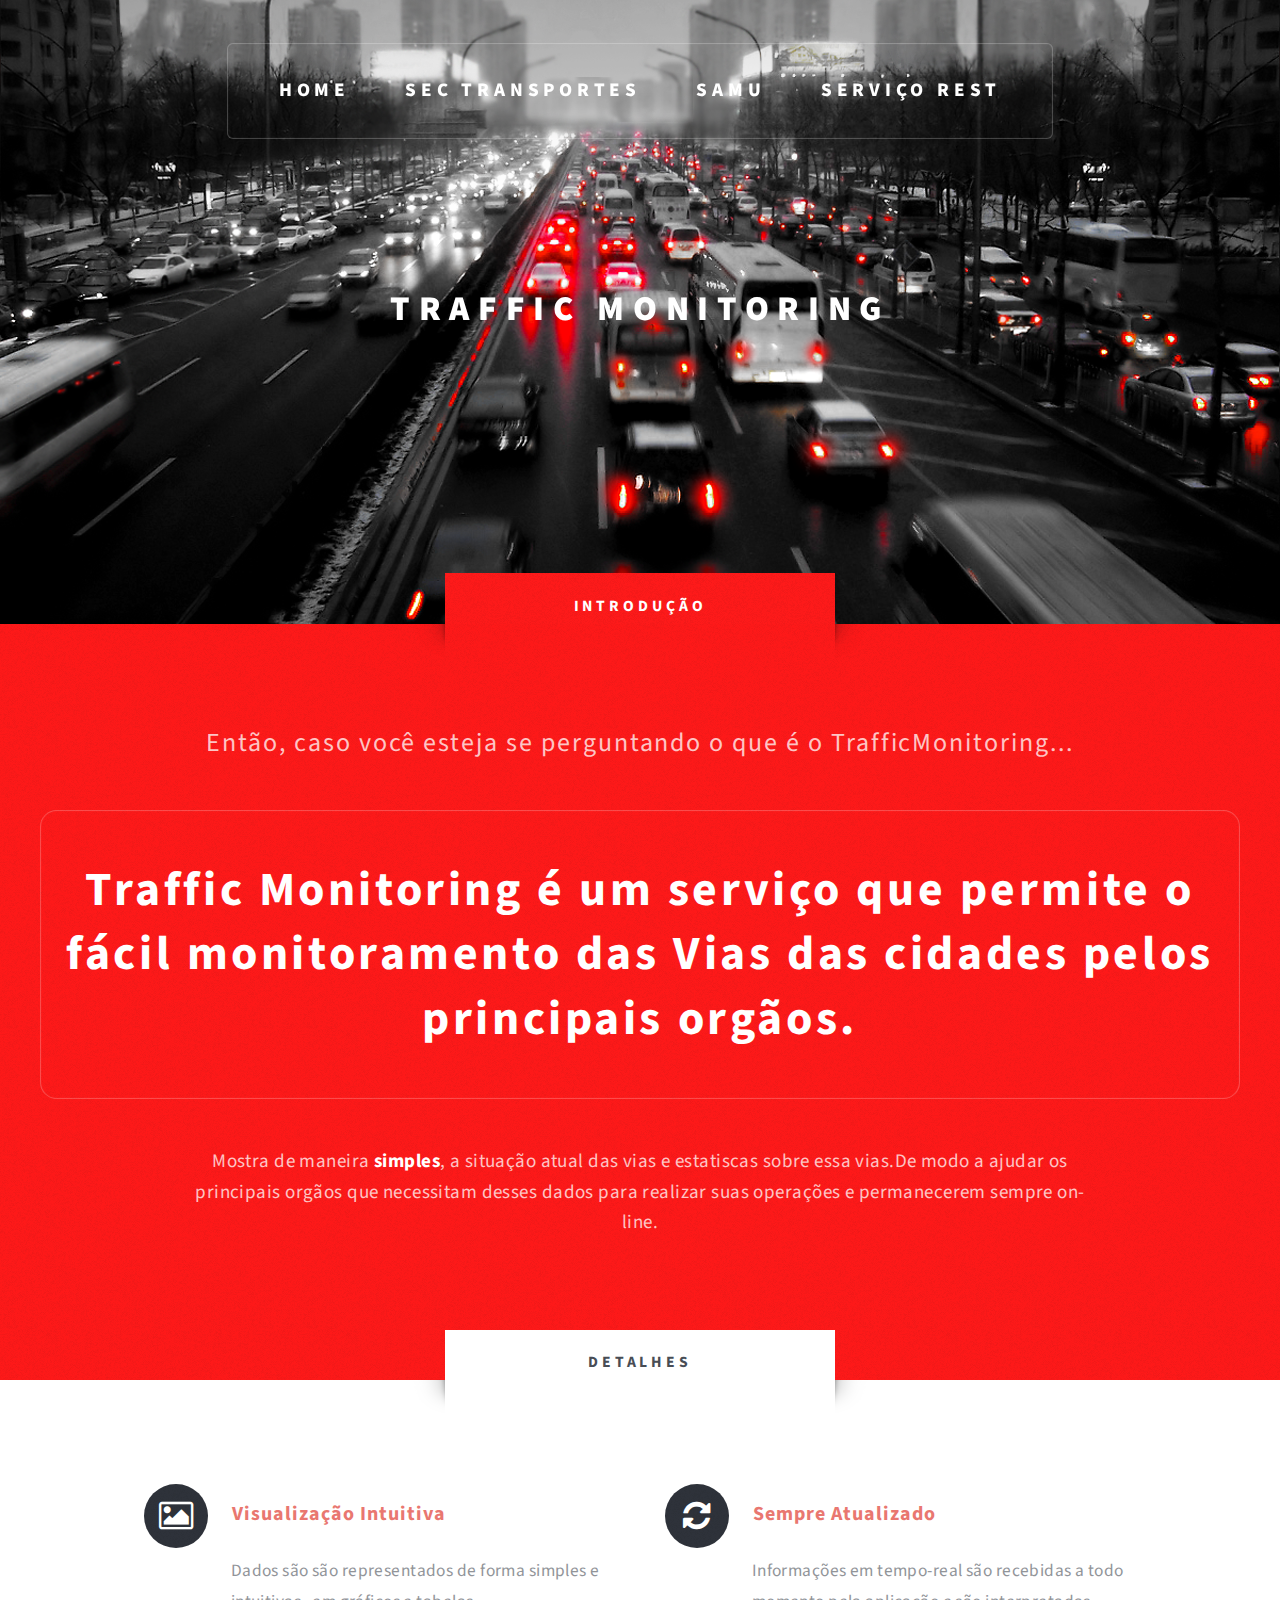
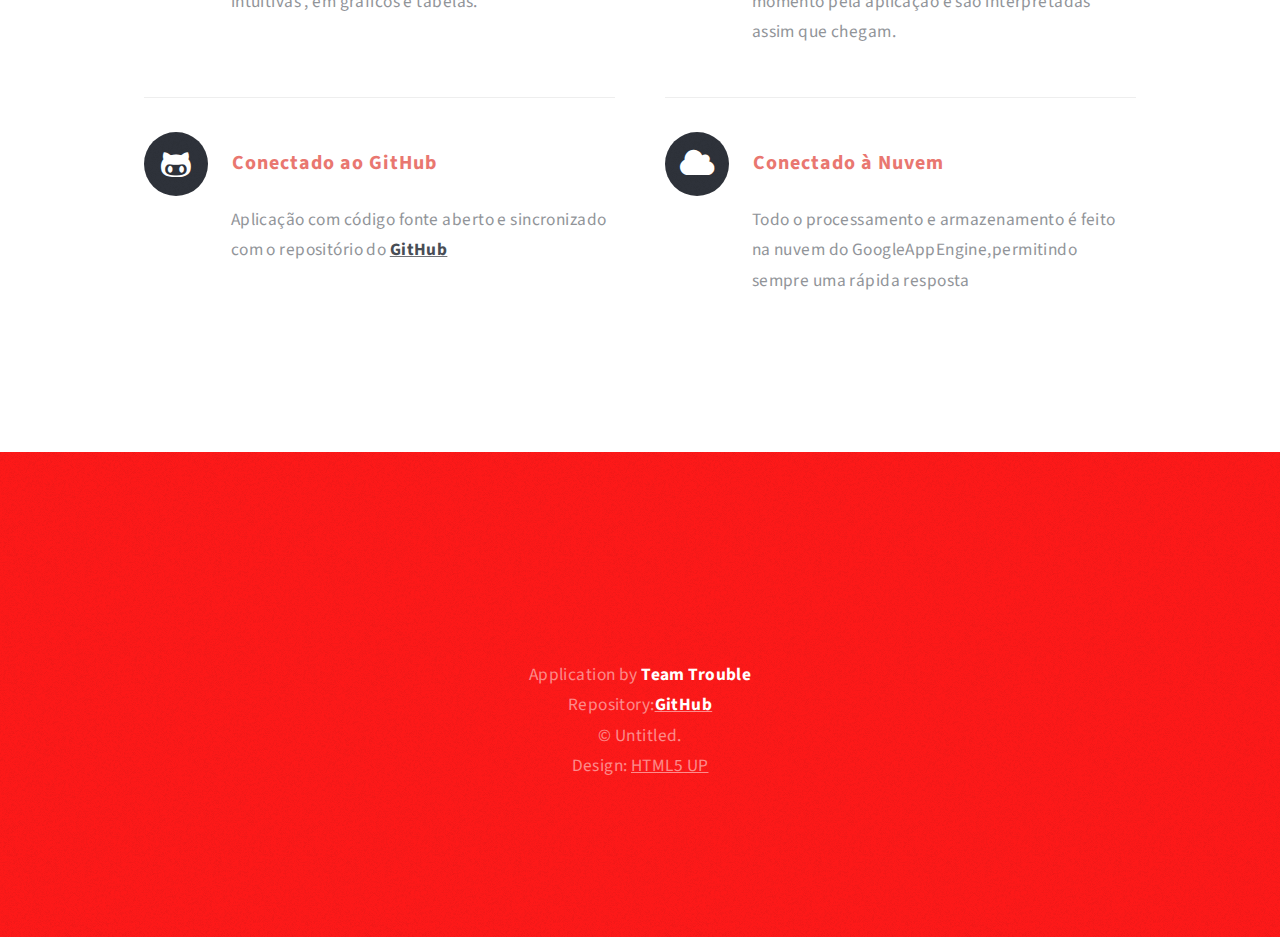
<file: TrafficMonitoring/war/index.html>
<!DOCTYPE HTML>
<html>
	<head>
		<title>TrafficMonitoring</title>
		<meta http-equiv="content-type" content="text/html; charset=utf-8" />
		<meta name="description" content="" />
		<meta name="keywords" content="" />
		<!--[if lte IE 8]><script src="css/ie/html5shiv.js"></script><![endif]-->
		<script src="js/jquery.min.js"></script>
		<script src="js/jquery.dropotron.min.js"></script>
		<script src="js/skel.min.js"></script>
		<script src="js/skel-layers.min.js"></script>
		<script src="js/init.js"></script>
		<script src="https://www.google.com/jsapi"></script>
		<script src="js/charts.js"></script>
		<noscript>
			<link rel="stylesheet" href="css/skel.css" />
			<link rel="stylesheet" href="css/style.css" />
			<link rel="stylesheet" href="css/style-desktop.css" />
		</noscript>
		<!--[if lte IE 8]><link rel="stylesheet" href="css/ie/v8.css" /><![endif]-->
	</head>
	<body class="homepage">

		<!-- Header -->
			<div id="header-wrapper" class="wrapper">
				<div id="header">
					
					<!-- Logo -->
						<div id="logo">
							<h1><a href="index.html">Traffic Monitoring</a></h1>
							
						</div>
					
					<!-- Nav -->
						<nav id="nav">
							<ul>
								<li class="current"><a href="index.html">Home</a></li>
								<li><a href="sec-transportes.jsp">Sec Transportes</a></li>
								<li><a href="samu.jsp">SAMU</a></li>
								<li><a href="rest.html">Serviço REST</a></li>
								
								
							</ul>
						</nav>

				</div>
			</div>
		
		<!-- Intro -->
			<div id="intro-wrapper" class="wrapper style1">
				<div class="title">Introdução</div>
				<section id="intro" class="container">
					<p class="style1"> Então, caso você esteja se perguntando o que é o TrafficMonitoring...</p>
					<p class="style2">
						Traffic Monitoring é um serviço que permite o fácil monitoramento das Vias das cidades pelos principais orgãos.
					</p>
					<p class="style3">Mostra de maneira <strong>simples</strong>, a situação atual das vias e estatiscas sobre essa vias.De 
					modo a ajudar os principais orgãos que necessitam desses dados para realizar suas operações e permanecerem sempre on-line.</p> 
					<br><br><br>

				</section>
			</div>
		
		<!-- Main -->
			<div class="wrapper style2">
				<div class="title">Detalhes</div>
				<div id="main" class="container">
					
					<!-- Features -->
						<section id="features">
							<div class="feature-list">
								<div class="row">
									<div class="6u">
										<section>
											<h3 class="icon fa-picture-o">Visualização Intuitiva</h3>
											<p>Dados são são representados de forma simples e intuitivas , em gráficos e tabelas.</p>
										</section>
									</div>
									
									<div class="6u">
										<section>
											<h3 class="icon fa-refresh">Sempre Atualizado</h3>
											<p>Informações em tempo-real são recebidas a todo momento pela aplicação e são interpretadas assim que chegam. </p>
										</section>
									</div>
								</div>
								<div class="row">
									<div class="6u">
										<section>
											<h3 class="icon fa-github-alt">Conectado ao GitHub</h3>
											<p>Aplicação com código fonte aberto e sincronizado com o repositório do <a href="https://github.com/vivianep/TrafficMonitoringWeb.git"><strong>GitHub</strong></a></p>
										</section>
									</div>
									<div class="6u">
										<section>
											<h3 class="icon fa-cloud">Conectado à Nuvem</h3>
											<p>Todo o processamento e armazenamento é feito na nuvem do GoogleAppEngine,permitindo sempre uma rápida resposta</p>
										</section>
									</div>
								
								</div>
								
							</div>
							
						</section>
				
				</div>
			</div>
		
	
		<!-- Footer -->
		<div id="footer-wrapper" class="wrapper">
				
					<div id="copyright">
					<li> Application by <strong>Team Trouble</strong></li>
					<li>Repository:<a href="https://github.com/vivianep/TrafficMonitoringWeb.git"><strong>GitHub</strong></a></li>
					<li>&copy; Untitled.</li><li>Design: <a href="http://html5up.net">HTML5 UP</a></li>
					
				</div>
		</div>
	</body>
</html>
</file>
<file: TrafficMonitoring/war/css/style-desktop.css>
/*
	Escape Velocity by HTML5 UP
	html5up.net | @n33co
	Free for personal and commercial use under the CCA 3.0 license (html5up.net/license)
*/

/*********************************************************************************/
/* Basic                                                                         */
/*********************************************************************************/

	body, input, select, textarea
	{
		font-size: 13pt;
		line-height: 1.75em;
		letter-spacing: 0.025em;
	}

	body
	{
		min-width: 900px;
	}

	hr
	{
		margin: 2em 0 2em 0;
	}

	/* Section/Article */

		section,
		article
		{
			margin: 0 0 4em 0;
		}

		header.style1
		{
			padding: 3em 0 3em 0;
		}

			header.style1 h2
			{
				font-size: 2em;
				letter-spacing: 0.075em;
				line-height: 1.5em;
			}
			
			header.style1 p
			{
				display: block;
				margin: 1.15em 0 0 0;
				font-size: 1.3em;
				letter-spacing: 0.075em;
				line-height: 1.5em;
			}

	/* Form */

		form
		{
		}
		
			form label
			{
				margin: 0.25em 0 0.5em 0;
			}

	/* Button */

		input[type="button"],
		input[type="submit"],
		input[type="reset"],
		.button
		{
			padding: 0 2.25em 0 2.25em;
			font-size: 0.9em;
			min-width: 12em;
			height: 4em;
			line-height: 4em;
		}
		
			input[type="button"].big,
			input[type="submit"].big,
			input[type="reset"].big,
			.button.big
			{
				font-size: 1em;
				min-width: 14em;
			}

	/* List */

		ul
		{
		}

			ul.actions
			{
				margin: 3em 0 0 0;
			}
			
				form ul.actions
				{
					margin-top: 0;
				}
			
				ul.actions li
				{
					display: inline-block;
					margin: 0 0.75em 0 0.75em;
				}
				
				ul.actions li:first-child
				{
					margin-left: 0;
				}
				
				ul.actions li:last-child
				{
					margin-right: 0;
				}
				
				ul.actions-centered
				{
					text-align: center;
				}

	/* Feature List */		

		.feature-list
		{
		}

			.feature-list section
			{
				padding-top: 2em;
				border-top: solid 1px #eee;
			}

			.feature-list .row
			{
			}
		
				.feature-list .row:first-child
				{
				}
				
					.feature-list .row:first-child section
					{
						padding-top: 0;
						border-top: 0;
					}

			.feature-list h3
			{
				margin: 0 0 0.75em 0;
				font-size: 1.15em;
				letter-spacing: 0.05em;
				margin-top: -0.35em;
			}

				.feature-list h3:before
				{
					width: 64px;
					height: 64px;
					line-height: 64px;
					margin-right: 0.75em;
					font-size: 32px;
					top: 0.2em;
				}
		
			.feature-list p
			{
				margin: 0 0 0 5em;
			}
			
			.feature-list.small
			{
			}
			
				.feature-list.small h3
				{
				}
			
					.feature-list.small h3:before
					{
						font-size: 24px;
						line-height: 45px;
						width: 45px;
						height: 45px;
						margin-right: 1em;
					}
					
				.feature-list.small p
				{
					margin: 0 0 0 4em;
				}

	/* Box */

		.box
		{
		}
		
			.box header
			{
				margin: 0 0 1.5em 0;
			}

				.box header.style1
				{
					position: relative;
					margin: -0.5em 0 0 0;
					padding-top: 0;
				}

			.box h2
			{
				margin: 0 0 0.75em 0;
				font-size: 1.15em;
				letter-spacing: 0.05em;
			}

			.box h3
			{
				margin: 0 0 0.5em 0;
				font-size: 1em;
				font-weight: 600;
				letter-spacing: 0.05em;
			}

		.box.post-excerpt
		{
		}
		
			.box.post-excerpt .image.left
			{
				position: relative;
				top: 0.5em;
				width: 5em;
			}
			
			.box.-post-excerpt h3,
			.box.post-excerpt p
			{
				margin-left: 7em;
			}
			
/*********************************************************************************/
/* Wrappers                                                                      */
/*********************************************************************************/

	.wrapper
	{
		padding: 6em 0 9em 0;
	}

		.wrapper .title
		{
			font-size: 0.9em;
			width: 25em;
			height: 3.25em;
			top: -3.25em;
			line-height: 3.25em;
			margin-bottom: -3.25em;
			margin-left: -12.5em;
			padding-top: 0.5em;
		}

	#header-wrapper
	{
		padding: 0;
	}

	#intro-wrapper
	{
		padding-bottom: 3em;
	}


/*********************************************************************************/
/* Header                                                                        */
/*********************************************************************************/

	#header
	{
		position: relative;
		padding: 12em 0;
	}

		.homepage #header
		{
			padding: 18em 0;
		}

/*********************************************************************************/
/* Logo                                                                          */
/*********************************************************************************/

	#logo
	{
		position: absolute;
		height: 5em;
		top: 50%;
		left: 0;
		width: 100%;
		text-align: center;
		margin-top: -0.5em;
	}

		.homepage #logo
		{
			margin-top: -1em;
		}

		#logo h1
		{
			font-size: 2em;
			letter-spacing: 0.25em;
		}
		
		#logo p
		{
			margin: 1.25em 0 0 0;
			display: block;
			letter-spacing: 0.2em;
			font-size: 0.9em;
		}

/*********************************************************************************/
/* Nav                                                                           */
/*********************************************************************************/

	#nav
	{
		position: absolute;
		display: block;
		top: 2.5em;
		left: 0;
		width: 100%;
		text-align: center;
	}

		#nav > ul > li > ul
		{
			display: none;
		}

		#nav > ul
		{
			display: inline-block;
			border-radius: 0.35em;
			box-shadow: inset 0px 0px 1px 1px rgba(255,255,255,0.25);
			padding: 0 1.5em 0 1.5em;
		}

		#nav > ul > li
		{
			display: inline-block;
			text-align: center;
			padding: 0 1.5em 0 1.5em;
		}
		
			#nav > ul > li > a,
			#nav > ul > li > span
			{
				display: block;
				color: #ffffff;
				text-transform: uppercase;
				text-decoration: none;
				font-size: 1.1em;
				letter-spacing: 0.25em;
				height: 5em;
				line-height: 5em;
				font-weight: 800;
				-moz-transition: all .25s ease-in-out;
				-webkit-transition: all .25s ease-in-out;
				-o-transition: all .25s ease-in-out;
				-ms-transition: all .25s ease-in-out;
				transition: all .25s ease-in-out;
				outline: 0;
			}
			
			#nav > ul > li:hover > a,
			#nav > ul > li.active > a,
			#nav > ul > li.active > span
			{
				color: #ffffff;
			}

	.dropotron
	{
		background: #222835 url('images/overlay.png');
		background-color: rgba(44,50,63,0.925);
		padding: 1.25em 1em 1.25em 1em;
		border-radius: 0.35em;
		box-shadow: inset 0px 0px 1px 1px rgba(255,255,255,0.25);
		min-width: 12em;
		text-align: left;
		margin-top: -1.25em;
		margin-left: -1px;
	}
	
		.dropotron.level-0
		{
			margin-top: -1px;
			margin-left: 0;
			border-top-left-radius: 0;
			border-top-right-radius: 0;
		}
	
		.dropotron a,
		.dropotron span
		{
			display: block;
			color: #eee;
			color: rgba(255,255,255,0.75);
			text-transform: uppercase;
			text-decoration: none;
			font-size: 0.7em;
			letter-spacing: 0.25em;
			border-top: solid 1px rgba(255,255,255,0.15);
			line-height: 3em;
			-moz-transition: all .25s ease-in-out;
			-webkit-transition: all .25s ease-in-out;
			-o-transition: all .25s ease-in-out;
			-ms-transition: all .25s ease-in-out;
			transition: all .25s ease-in-out;
		}
		
		.dropotron li:first-child a,
		.dropotron li:first-child span
		{
			border-top: 0;
		}
		
		.dropotron li:hover > a,
		.dropotron li:hover > span
		{
			color: #fff;
		}

/*********************************************************************************/
/* Intro                                                                         */
/*********************************************************************************/

	#intro
	{
		text-align: center;
	}

		#intro > .style1
		{
			font-size: 1.5em;
			letter-spacing: 0.075em;
		}	
		
		#intro > .style2
		{
			font-size: 2.75em;
			letter-spacing: 0.075em;
			line-height: 1.35em;
			padding: 1em 0 1em 0;
			margin-bottom: 1em;
		}
		
		#intro > .style3
		{
			font-size: 1.1em;
			width: 48em;
			margin: 0 auto;
		}

/*********************************************************************************/
/* Features                                                                      */
/*********************************************************************************/

	#features
	{
		padding: 0 6em 0 6em;
	}

		#features header.style1
		{
			padding-bottom: 5em;
		}
		
		#features .actions
		{
			margin-top: 5em;
		}

/*********************************************************************************/
/* Highlights                                                                    */
/*********************************************************************************/

	#highlights
	{
	}

		#highlights .highlight
		{
		}

			#highlights .highlight h3
			{
				margin: 0 0 0.75em 0;
				font-size: 1.15em;
				letter-spacing: 0.05em;
			}

/*********************************************************************************/
/* Main                                                                          */
/*********************************************************************************/

	#main
	{
		margin-top: 1em;
		margin-bottom: 1em;
	}

		.homepage #main
		{
			margin-top: 0;
			margin-bottom: 0;
		}

/*********************************************************************************/
/* Footer                                                                        */
/*********************************************************************************/

	#footer
	{
	}

		#footer header.style1
		{
			padding-bottom: 0;
		}

		#footer hr
		{
			margin: 6em 0 6em 0;
		}

/*********************************************************************************/
/* Copyright                                                                     */
/*********************************************************************************/

	#copyright
	{
		margin: 6em 0 0 0;
	}
	
		#copyright ul
		{
			padding: 0.75em 1em;
			font-size: 1.0em;
			font-weight: 200;
		}
		
			#copyright ul li
			{
				display: inline-block;
				margin-left: 1em;
				padding-left: 1em;
				border-left: solid 1px #333;
				border-left-color: rgba(255,255,255,0.05);
			}
			
				#copyright ul li:first-child
				{
					border-left: 0;
					margin-left: 0;
					padding-left: 0;
				}
</file>
<file: TrafficMonitoring/war/css/ie/v8.css>
/*
	Escape Velocity by HTML5 UP
	html5up.net | @n33co
	Free for personal and commercial use under the CCA 3.0 license (html5up.net/license)
*/

/*********************************************************************************/
/* Basic                                                                         */
/*********************************************************************************/

	form input[type="text"],
	form input[type="email"],
	form input[type="password"],
	form select,
	form textarea,
	input[type="button"],
	input[type="submit"],
	input[type="reset"],
	.button,
	#intro > .style2,
	#copyright ul,
	#nav > ul,
	.dropotron
	{
		position: relative;
		-ms-behavior: url('css/ie/PIE.htc');
	}

	/* Section/Article */

		section,
		article
		{
		}
		
			section > .last-child,
			article > .last-child
			{
				margin-bottom: 0;
			}

			section.last-child,
			article.last-child
			{
				margin-bottom: 0;
			}
		
/*********************************************************************************/
/* Wrappers                                                                      */
/*********************************************************************************/

	.wrapper
	{
	}

		.wrapper .title:before,
		.wrapper .title:after
		{
			display: none;
    	}
 
 	#header-wrapper
	{
		-ms-behavior: url('css/ie/backgroundsize.min.htc');
	}
	
/*********************************************************************************/
/* Copyright                                                                     */
/*********************************************************************************/

	#copyright
	{
		margin: 0;
	}
</file>
<file: TrafficMonitoring/war/css/skel.css>
/* Resets (http://meyerweb.com/eric/tools/css/reset/ | v2.0 | 20110126 | License: none (public domain)) */

	html,body,div,span,applet,object,iframe,h1,h2,h3,h4,h5,h6,p,blockquote,pre,a,abbr,acronym,address,big,cite,code,del,dfn,em,img,ins,kbd,q,s,samp,small,strike,strong,sub,sup,tt,var,b,u,i,center,dl,dt,dd,ol,ul,li,fieldset,form,label,legend,table,caption,tbody,tfoot,thead,tr,th,td,article,aside,canvas,details,embed,figure,figcaption,footer,header,hgroup,menu,nav,output,ruby,section,summary,time,mark,audio,video{margin:0;padding:0;border:0;font-size:100%;font:inherit;vertical-align:baseline;}article,aside,details,figcaption,figure,footer,header,hgroup,menu,nav,section{display:block;}body{line-height:1;}ol,ul{list-style:none;}blockquote,q{quotes:none;}blockquote:before,blockquote:after,q:before,q:after{content:'';content:none;}table{border-collapse:collapse;border-spacing:0;}body{-webkit-text-size-adjust:none}

/* Box Model */

	*, *:before, *:after {
		-moz-box-sizing: border-box;
		-webkit-box-sizing: border-box;
		box-sizing: border-box;
	}

/* Container */

	body {
		/* min-width: (containers) */
		min-width: 1200px;
	}

	.container {
		margin-left: auto;
		margin-right: auto;
		
		/* width: (containers) */
		width: 1200px;
	}

	/* Modifiers */
	
		.container.small {
			/* width: (containers) * 0.75; */
			width: 900px;
		}

		.container.large {
			width: 100%;

			/* max-width: (containers) * 1.25; */
			max-width: 1500px;

			/* min-width: (containers); */
			min-width: 1200px;
		}

/* Grid */

	.\31 2u { width: 100% }
	.\31 1u { width: 91.6666666667% }
	.\31 0u { width: 83.3333333333% }
	.\39 u { width: 75% }
	.\38 u { width: 66.6666666667% }
	.\37 u { width: 58.3333333333% }
	.\36 u { width: 50% }
	.\35 u { width: 41.6666666667% }
	.\34 u { width: 33.3333333333% }
	.\33 u { width: 25% }
	.\32 u { width: 16.6666666667% }
	.\31 u { width: 8.3333333333% }
	.\-11u { margin-left: 91.6666666667% }
	.\-10u { margin-left: 83.3333333333% }
	.\-9u { margin-left: 75% }
	.\-8u { margin-left: 66.6666666667% }
	.\-7u { margin-left: 58.3333333333% }
	.\-6u { margin-left: 50% }
	.\-5u { margin-left: 41.6666666667% }
	.\-4u { margin-left: 33.3333333333% }
	.\-3u { margin-left: 25% }
	.\-2u { margin-left: 16.6666666667% }
	.\-1u { margin-left: 8.3333333333% }

	/* Rows */

		.row > * {
			float: left;
		}

		.row:after {
			content: '';
			display: block;
			clear: both;
			height: 0;
		}

		.row:first-child > * {
			padding-top: 0 !important;
		}

		.row.uniform > * > :first-child {
			margin-top: 0;
		}

		.row.uniform > * > :last-child {
			margin-bottom: 0;
		}

		/* Normal */

			.row > * {
				/* padding-left: (gutters) */
				padding-left: 40px;
			}

			.row + .row > * {
				/* padding: (gutters) 0 0 (gutters) */
				padding: 40px 0 0 40px;
			}

			.row {
				/* margin-left: -(gutters) */
				margin-left: -40px;
			}

			.row + .row.uniform > * {
				/* padding: (gutters.vertical) 0 0 (gutters.vertical) */
				padding: 40px 0 0 40px;
			}

		/* Flush */

			.row.flush > * {
				padding-left: 0;
			}

			.row + .row.flush > * {
				padding: 0;
			}

			.row.flush {
				margin-left: 0;
			}

			.row + .row.uniform.flush > * {
				padding: 0;
			}

		/* Quarter */

			.row.quarter > * {
				/* padding-left: (gutters * 0.25) */
				padding-left: 10px;
			}

			.row + .row.quarter > * {
				/* padding: (gutters * 0.25) 0 0 (gutters * 0.25) */
				padding: 10px 0 0 10px;
			}

			.row.quarter {
				/* margin-left: -(gutters * 0.25) */
				margin-left: -10px;
			}

			.row + .row.uniform.quarter > * {
				/* padding: (gutters.vertical * 0.25) 0 0 (gutters.vertical * 0.25) */
				padding: 10px 0 0 10px;
			}

		/* Half */

			.row.half > * {
				/* padding-left: (gutters * 0.5) */
				padding-left: 20px;
			}

			.row + .row.half > * {
				/* padding: (gutters * 0.5) 0 0 (gutters * 0.5) */
				padding: 20px 0 0 20px;
			}

			.row.half {
				/* margin-left: -(gutters * 0.5) */
				margin-left: -20px;
			}

			.row + .row.uniform.half > * {
				/* padding: (gutters.vertical * 0.5) 0 0 (gutters.vertical * 0.5) */
				padding: 20px 0 0 20px;
			}

		/* One and (a) Half */

			.row.oneandhalf > * {
				/* padding-left: (gutters * 1.5) */
				padding-left: 60px;
			}

			.row + .row.oneandhalf > * {
				/* padding: (gutters * 1.5) 0 0 (gutters * 1.5) */
				padding: 60px 0 0 60px;
			}

			.row.oneandhalf {
				/* margin-left: -(gutters * 1.5) */
				margin-left: -60px;
			}

			.row + .row.uniform.oneandhalf > * {
				/* padding: (gutters.vertical * 1.5) 0 0 (gutters.vertical * 1.5) */
				padding: 60px 0 0 60px;
			}

		/* Double */

			.row.double > * {
				/* padding-left: (gutters * 2) */
				padding-left: 80px;
			}

			.row + .row.double > * {
				/* padding: (gutters * 2) 0 0 (gutters * 2) */
				padding: 80px 0 0 80px;
			}

			.row.double {
				/* margin-left: -(gutters * 2) */
				margin-left: -80px;
			}
			
			.row + .row.uniform.double > * {
				/* padding: (gutters.vertical * 2) 0 0 (gutters.vertical * 2) */
				padding: 80px 0 0 80px;
			}
</file>
<file: TrafficMonitoring/war/css/style.css>
@charset 'UTF-8';
@import url('http://fonts.googleapis.com/css?family=Source+Sans+Pro:400,400italic,700,900');
@import url('font-awesome.min.css');

/*
	Escape Velocity by HTML5 UP
	html5up.net | @n33co
	Free for personal and commercial use under the CCA 3.0 license (html5up.net/license)
*/

/*********************************************************************************/
/* Basic                                                                         */
/*********************************************************************************/

	body, input, textarea, select
	{
		font-family: 'Source Sans Pro', sans-serif;
		font-weight: 400;
		color: #919499;
	}

		body.is-loading *
		{
			-moz-transition: none !important;
			-webkit-transition: none !important;
			-o-transition: none !important;
			-ms-transition: none !important;
			transition: none !important;
			-moz-animation: none !important;
			-webkit-animation: none !important;
			-o-animation: none !important;
			-ms-animation: none !important;
			animation: none !important;
		}

	h1,h2,h3,h4,h5,h6
	{
		font-weight: 700;
		color: #484d55;
	}
	
	h1 a, h2 a, h3 a, h4 a, h5 a, h6 a
	{
		color: inherit;
		text-decoration: none;
	}

	a
	{
		text-decoration: underline;
		color: #717479;
		-moz-transition: color .25s ease-in-out;
		-webkit-transition: color .25s ease-in-out;
		-o-transition: color .25s ease-in-out;
		-ms-transition: color .25s ease-in-out;
		transition: color .25s ease-in-out;
	}
	
		a:hover
		{
			text-decoration: none;
		}

	strong, b
	{
		font-weight: 700;
		color: #484d55;
	}
	
	blockquote
	{
		border-left: solid 0.5em #ddd;
		padding: 1em 0 1em 2em;
		font-style: italic;
	}
	
	em, i
	{
		font-style: italic;
	}
	
	hr
	{
		border: 0;
		border-top: solid 1px #ddd;
	}
	
	sub
	{
		position: relative;
		top: 0.5em;
		font-size: 0.8em;
	}
	
	sup
	{
		position: relative;
		top: -0.5em;
		font-size: 0.8em;
	}
	
	.nobr
	{
		white-space: nowrap;
	}

	br.clear
	{
		clear: both;
	}
	
	p, ul, ol, dl, table, blockquote, form
	{
		margin-bottom: 2em;
	}
	
	/* Table */

		table
		{
			width: 100%;
		}
		
			table.default
			{
				width: 100%;
			}
			
				table.default tbody tr:nth-child(2n+2)
				{
					background: #f4f4f4;
				}
				
				table.default td
				{
					padding: 0.5em 1em 0.5em 1em;
				}
				
				table.default th
				{
					text-align: left;
					font-weight: 400;
					padding: 0.5em 1em 0.5em 1em;
				}
			
				table.default thead
				{
					background: #484d55;
					color: #fff;
				}
				
				table.default tfoot
				{
					background: #eee;
				}
				
				table.default tbody
				{
				}

	/* Form */

		form
		{
		}
		
			form label
			{
				display: block;
				font-weight: 700;
				color: #484d55;
			}
		
			form input[type="text"],
			form input[type="email"],
			form input[type="password"],
			form select,
			form textarea
			{
				-webkit-appearance: none;
				display: block;
				border: 0;
				background: #eee;
				box-shadow: inset 0px 0px 1px 0px #a0a1a7;
				border-radius: 0.35em;
				width: 100%;
				padding: 0.75em 1em 0.75em 1em;
				-moz-transition: all .25s ease-in-out;
				-webkit-transition: all .25s ease-in-out;
				-o-transition: all .25s ease-in-out;
				-ms-transition: all .25s ease-in-out;
				transition: all .25s ease-in-out;
			}

			form input[type="text"],
			form input[type="email"],
			form input[type="password"],
			form select
			{
				line-height: 1em;
			}
			
			form textarea
			{
				min-height: 10em;
			}

				form input[type="text"]:focus,
				form input[type="email"]:focus,
				form input[type="password"]:focus,
				form select:focus,
				form textarea:focus
				{
					background: #f8f8f8;
				}
				
				form .formerize-placeholder
				{
					color: #555 !important;
					font-style: italic;
				}

				form ::-webkit-input-placeholder
				{
					color: #555 !important;
					font-style: italic;
					line-height: 1.35em;
				}

				form :-moz-placeholder
				{
					color: #555 !important;
					font-style: italic;
				}

				form ::-moz-placeholder
				{
					color: #555 !important;
					font-style: italic;
				}

				form :-ms-input-placeholder
				{
					color: #555 !important;
					font-style: italic;
				}

				form ::-moz-focus-inner
				{
					border: 0;
				}

	/* Section/Article */

		section,
		article
		{
			margin-bottom: 3em;
		}
		
			section > :last-child,
			article > :last-child
			{
				margin-bottom: 0;
			}

			section:last-child,
			article:last-child
			{
				margin-bottom: 0;
			}
		
		header.style1
		{
			text-align: center;
		}

			header.style1 h2
			{
				font-weight: 700;
			}
			
			header.style1 p
			{
				color: #b1b4b9;
			}

	/* Image */

		.image
		{
			display: inline-block;
		}
		
			.image img
			{
				display: block;
				width: 100%;
			}

			.image.fit
			{
				display: block;
				width: 100%;
			}

			.image.left
			{
				float: left;
				margin: 0 2em 2em 0;
			}
			
			.image.centered
			{
				display: block;
				margin: 0 0 2em 0;
			}

				.image.centered img
				{
					margin: 0 auto;
					width: auto;
				}
				
			.image.featured
			{
				display: block;
				width: 100%;
				margin: 0 0 2em 0;
			}

	/* Button */
	
		input[type="button"],
		input[type="submit"],
		input[type="reset"],
		.button
		{
			display: inline-block;
			background: #444;
			text-align: center;
			text-transform: uppercase;
			font-weight: 700;
			letter-spacing: 0.25em;
			text-decoration: none;
			border-radius: 0.35em;
			border: 0;
			outline: 0;
			cursor: pointer;
			-moz-transition: all .25s ease-in-out;
			-webkit-transition: all .25s ease-in-out;
			-o-transition: all .25s ease-in-out;
			-ms-transition: all .25s ease-in-out;
			transition: all .25s ease-in-out;
		}

			input[type="button"].style1,
			input[type="submit"].style1,
			input[type="reset"].style1,
			.button.style1
			{
				background: #e97770 url('images/overlay.png');
				color: #fff;
			}

				input[type="button"].style1:hover,
				input[type="submit"].style1:hover,
				input[type="reset"].style1:hover,
				.button.style1:hover
				{
					background-color: #f98780;
				}
				
				input[type="button"].style1:active,
				input[type="submit"].style1:active,
				input[type="reset"].style1:active,
				.button.style1:active
				{
					background-color: #d96760;
				}

			input[type="button"].style2,
			input[type="submit"].style2,
			input[type="reset"].style2,
			.button.style2
			{
				background: none;
				color: #606167;
				box-shadow: inset 0px 0px 2px 0px #a0a1a7;
			}
			
				input[type="button"].style2:hover,
				input[type="submit"].style2:hover,
				input[type="reset"].style2:hover,
				.button.style2:hover
				{
					box-shadow: inset 0px 0px 2px 0px #606167;
				}
			
				input[type="button"].style2:active,
				input[type="submit"].style2:active,
				input[type="reset"].style2:active,
				.button.style2:active
				{
					box-shadow: inset 0px 0px 2px 0px #202127;
				}

			input[type="button"].style3,
			input[type="submit"].style3,
			input[type="reset"].style3,
			.button.style3
			{
				background: #2f333b url('images/overlay.png');
				color: #fff;
			}

				input[type="button"].style3:hover,
				input[type="submit"].style3:hover,
				input[type="reset"].style3:hover,
				.button.style3:hover
				{
					background-color: #3f434b;
				}
				
				input[type="button"].style3:active,
				input[type="submit"].style3:active,
				input[type="reset"].style3:active,
				.button.style3:active
				{
					background-color: #1f232b;
				}

	/* List */

		ul.default
		{
			list-style: disc;
			padding-left: 1em;
		}
		
			ul.default li
			{
				padding-left: 0.5em;
			}
			
		ul.style2
		{
		}
		
			ul.style2 li
			{
				border-top: solid 1px #eee;
				padding: 1.5em 0 0 0;
				margin: 1.5em 0 0 0;
			}
			
			ul.style2 li:first-child
			{
				border-top: 0;
				padding-top: 0;
				margin-top: 0;
			}
		
		ul.style3
		{
		}
		
			ul.style3 li
			{
				border-top: solid 1px #eee;
				padding: 0.5em 0 0 0;
				margin: 0.5em 0 0 0;
			}
			
			ul.style3 li:first-child
			{
				border-top: 0;
				padding-top: 0;
				margin-top: 0;
			}

		ol
		{
		}	

			ol.default
			{
				list-style: decimal;
				padding-left: 1.25em;
			}

				ol.default li
				{
					padding-left: 0.25em;
				}
				
	/* Feature List */

		.feature-list
		{
		}

			.feature-list h3
			{
				color: #e97770 !important;
			}
			
				.feature-list h3:before
				{
					position: relative;
					display: inline-block;
					color: #fff;
					background: #2f333b url('images/overlay.png');
					border-radius: 1em;
					text-align: center;
				}

/*********************************************************************************/
/* Icons                                                                         */
/*********************************************************************************/

	.icon {
		text-decoration: none;
	}

		.icon:before {
			display: inline-block;
			font-family: FontAwesome;
			font-size: 1.25em;
			text-decoration: none;
			font-style: normal;
			font-weight: normal;
			line-height: 1;
			-webkit-font-smoothing:antialiased;
			-moz-osx-font-smoothing:grayscale;
		}
		
		.icon > .label {
			display: none;
		}

/*********************************************************************************/
/* Wrappers                                                                      */
/*********************************************************************************/

	.wrapper
	{
		position: relative;
	}

		.wrapper .title
		{
			position: absolute;
			top: 0;
			left: 50%;
			text-align: center;
			text-transform: uppercase;
			display: block;
			font-weight: 700;
			letter-spacing: 0.25em;
		}
		
		.wrapper .title:before
		{
			content: '';
			position: absolute;
			bottom: -38px;
			left: -35px;
			width: 35px;
			height: 38px;
			background: url('images/shadow.png');
		}
		
		.wrapper .title:after
		{
			content: '';
			position: absolute;
			bottom: -38px;
			right: -35px;
			width: 35px;
			height: 38px;
			background: url('images/shadow.png');
			-moz-transform: scaleX(-1);
			-webkit-transform: scaleX(-1);
			-o-transform: scaleX(-1);
			-ms-transform: scaleX(-1);
			transform: scaleX(-1);
    	}

		.wrapper.style1
		{
			background: #ff1a1a url('images/overlay.png');
			color: #eee;
			color: rgba(255,255,255,0.75);
		}
		
			.wrapper.style1 .title
			{
				background: #ff1a1a url('images/overlay.png');
				color: #fff;
			}
		
			.wrapper.style1 h1,
			.wrapper.style1 h2,
			.wrapper.style1 h3,
			.wrapper.style1 h4,
			.wrapper.style1 h5,
			.wrapper.style1 h6,
			.wrapper.style1 strong,
			.wrapper.style1 b,
			.wrapper.style1 a
			{
				color: #fff;
			}
		
		.wrapper.style2
		{
			background: #fff;
		}
		
			.wrapper.style2 .title
			{
				background: #fff;
				color: #484d55;
			}
		
		.wrapper.style3
		{
			background: #f3f3f3 url('images/overlay.png');
		}
		
			.wrapper.style3 .

			{
				background: #f3f3f3 url('images/overlay.png');
				color: #484d55;
			}
			
			.wrapper.style3 .image
			{
				border: solid 10px #fff;
			}

	#header-wrapper
	{
		background: url('../images/traffic.png') center center;
		background-size: cover;
	}
	
		#header-wrapper:beforea
		{
			content: '';
			position: absolute;
			top: 0;
			left: 0;
			width: 100%;
			height: 100%;
			background: url('images/overlay.png');
		}
	
	#footer-wrapper
	{
		background: #ff1a1a url('images/overlay.png'); ;
		color: #eee;
		color: rgba(255,255,255,0.5);
	}

		#footer-wrapper h1,
		#footer-wrapper h2,
		#footer-wrapper h3,
		#footer-wrapper h4,
		#footer-wrapper h5,
		#footer-wrapper h6,
		#footer-wrapper strong,
		#footer-wrapper b,
		#footer-wrapper a
		{
			color: #fff;
		}

		#footer-wrapper hr
		{
			border-top-color: #333;
			border-top-color: rgba(255,255,255,0.05);
		}

		
		

			
		

		#footer-wrapper .title
		{
			background: #ff1a1a url('images/overlay.png');
			color: #eee;
		}
		
		#footer-wrapper header.style1
		{
		}
		
			#footer-wrapper header.style1 h2
			{
				color: #fff;
			}
	
			#footer-wrapper header.style1 .p
			{
				color: inherit;
			}

			
/*********************************************************************************/
/* Table                                                                          */
/*********************************************************************************/


table, th, td {
    border: 1px solid black;
}



/*********************************************************************************/
/* Logo                                                                          */
/*********************************************************************************/

	#logo
	{
	}
	
		#logo h1
		{
			font-weight: 900;
			font-size: 3.0em;
			text-transform: uppercase;
			color: #fff;
		}
		
		#logo p
		{
			color: #eee;
			color: rgba(255,255,255,0.5);
			text-transform: uppercase;
		}

/*********************************************************************************/
/* Intro                                                                         */
/*********************************************************************************/

	#intro
	{
	}
	
		#intro > .style1
		{
		}	
		
		#intro > .style2
		{
			font-weight: 700;
			color: #fff;
			border-radius: 0.35em;
			box-shadow: inset 0px 0px 1px 1px rgba(255,255,255,0.25);
		}
		
			#intro > .style2 a
			{
				color: inherit;
				text-decoration: none;
			}
		
		#intro > .style3
		{
		}
		
/*********************************************************************************/
/* Highlights                                                                    */
/*********************************************************************************/

	#highlights
	{
	}

		#highlights .highlight
		{
			text-align: center;
		}
		
			#highlights .highlight h3
			{
				color: #e97770;
			}

/*********************************************************************************/
/* Copyright                                                                     */
/*********************************************************************************/
			
	#copyright
	{
		text-align: center;
	}
	
		#copyright ul
		{
			display: inline-block;
			border-radius: 0.35em;
			box-shadow: inset 0px 0px 1px 1px rgba(255,255,255,0.05);
			color: #aaa;
			color: rgba(255,255,255,0.75);
		}
		
		#copyright a
		{
			color: inherit;
		}
		
			#copyright a:hover
			{
				color: #fff;
			}
/*********************************************************************************/
/* Copyright                                                                     */
/*********************************************************************************/
.secretaria th{

	background-color: black;
    color: white;

}

table.center{

	margin-left: auto;
    margin-right: auto;
    width:80%;
}


.secretaria td{
	
	
	background-color:#ececec;
	color: black;
	text-align: center;
	font-weight:400;
}
table, th, td {
    border: 1px #606060;
 	
}

.secretaria h1{
	font-size: 1.5em;
}
#center{
	text-align: center;
	margin-left: auto;
    margin-right: auto;
}

.api h2,h3,h4,h5{
	color:black;
}

.api h2{
	font-size: 1.25em;

}
#parametro .api h5{
	text-align: center;
	font-size: 2em;
}

pre {
border: 1px solid #cacaca;
font: 16px/1.4em Consolas, 'Liberation Mono', Courier, monospace;
padding: 10px;
overflow: auto;
border-radius: 3px;
background-color: #fafafb;
color: #393939;
margin: 2em 0;
}

.api h5{
	font-size:1em;
	text-decoration: none;
	font-weight:200;
	 text-indent: 50px;
}

.api h4{
	font-size:1.5em;
	text-decoration: none;
	font-weight:200;
}

.api  th{

	background-color: #ececec;
    color: black;
    font-weight:600;

}

table.center{

	margin-left: auto;
    margin-right: auto;
    width:60%;
}


.api td{
	
	
	background-color:white;
	font-size: 0.9em;
	color: black;
	text-align: center;
	font-weight:400;
}

}
</file>
